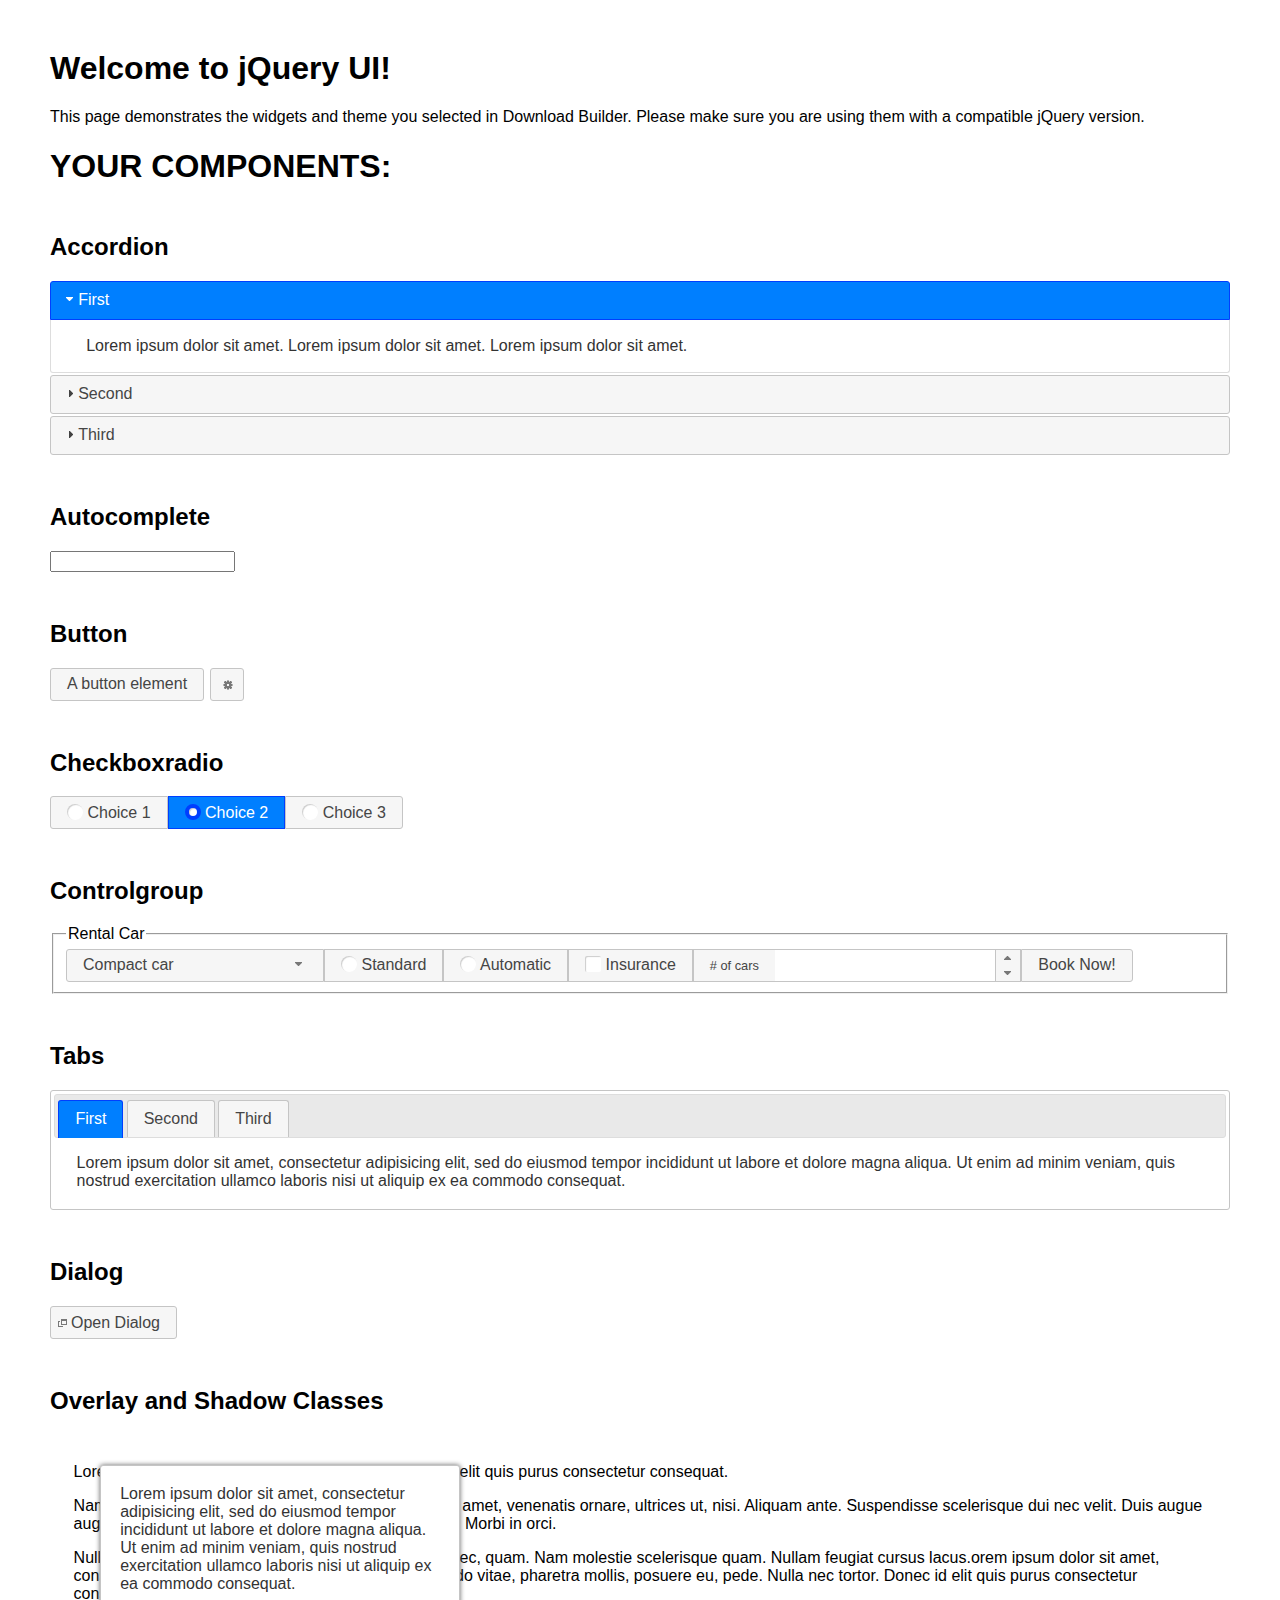
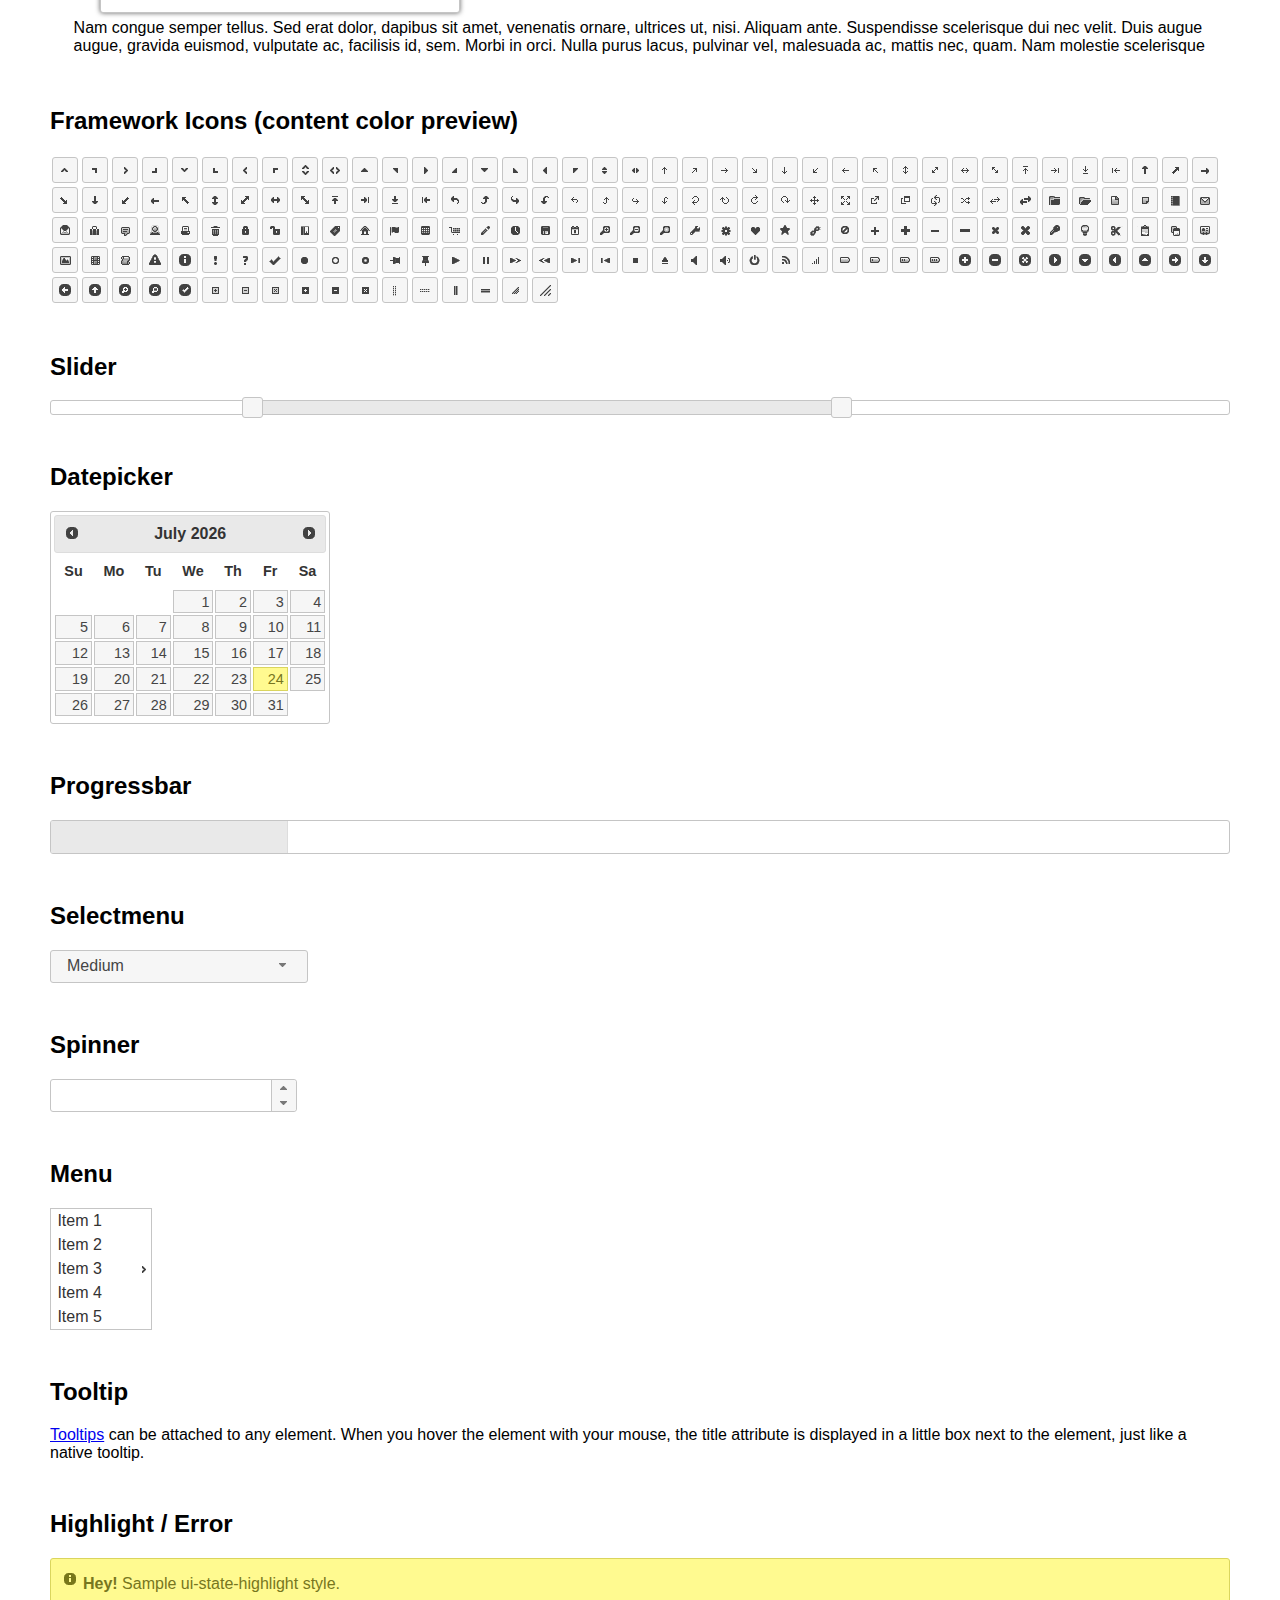
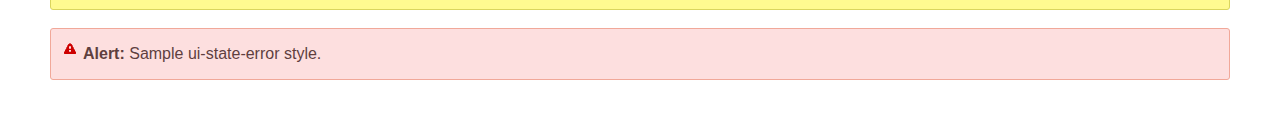
<file: js/jquery-ui-1.13.0/index.html>
<!doctype html>
<html lang="us">
<head>
	<meta charset="utf-8">
	<title>jQuery UI Example Page</title>
	<link href="jquery-ui.css" rel="stylesheet">
	<style>
	body{
		font-family: "Trebuchet MS", sans-serif;
		margin: 50px;
	}
	.demoHeaders {
		margin-top: 2em;
	}
	#dialog-link {
		padding: .4em 1em .4em 20px;
		text-decoration: none;
		position: relative;
	}
	#dialog-link span.ui-icon {
		margin: 0 5px 0 0;
		position: absolute;
		left: .2em;
		top: 50%;
		margin-top: -8px;
	}
	#icons {
		margin: 0;
		padding: 0;
	}
	#icons li {
		margin: 2px;
		position: relative;
		padding: 4px 0;
		cursor: pointer;
		float: left;
		list-style: none;
	}
	#icons span.ui-icon {
		float: left;
		margin: 0 4px;
	}
	.fakewindowcontain .ui-widget-overlay {
		position: absolute;
	}
	select {
		width: 200px;
	}
	</style>
</head>
<body>

<h1>Welcome to jQuery UI!</h1>

<div class="ui-widget">
	<p>This page demonstrates the widgets and theme you selected in Download Builder. Please make sure you are using them with a compatible jQuery version.</p>
</div>

<h1>YOUR COMPONENTS:</h1>

<!-- Accordion -->
<h2 class="demoHeaders">Accordion</h2>
<div id="accordion">
	<h3>First</h3>
	<div>Lorem ipsum dolor sit amet. Lorem ipsum dolor sit amet. Lorem ipsum dolor sit amet.</div>
	<h3>Second</h3>
	<div>Phasellus mattis tincidunt nibh.</div>
	<h3>Third</h3>
	<div>Nam dui erat, auctor a, dignissim quis.</div>
</div>

<!-- Autocomplete -->
<h2 class="demoHeaders">Autocomplete</h2>
<div>
	<input id="autocomplete" title="type &quot;a&quot;">
</div>

<!-- Button -->
<h2 class="demoHeaders">Button</h2>
<button id="button">A button element</button>
<button id="button-icon">An icon-only button</button>

<!-- Checkboxradio -->
<h2 class="demoHeaders">Checkboxradio</h2>
<form style="margin-top: 1em;">
	<div id="radioset">
		<input type="radio" id="radio1" name="radio"><label for="radio1">Choice 1</label>
		<input type="radio" id="radio2" name="radio" checked="checked"><label for="radio2">Choice 2</label>
		<input type="radio" id="radio3" name="radio"><label for="radio3">Choice 3</label>
	</div>
</form>

<!-- Controlgroup -->
<h2 class="demoHeaders">Controlgroup</h2>
<fieldset>
	<legend>Rental Car</legend>
	<div id="controlgroup">
		<select id="car-type">
			<option>Compact car</option>
			<option>Midsize car</option>
			<option>Full size car</option>
			<option>SUV</option>
			<option>Luxury</option>
			<option>Truck</option>
			<option>Van</option>
		</select>
		<label for="transmission-standard">Standard</label>
		<input type="radio" name="transmission" id="transmission-standard">
		<label for="transmission-automatic">Automatic</label>
		<input type="radio" name="transmission" id="transmission-automatic">
		<label for="insurance">Insurance</label>
		<input type="checkbox" name="insurance" id="insurance">
		<label for="horizontal-spinner" class="ui-controlgroup-label"># of cars</label>
		<input id="horizontal-spinner" class="ui-spinner-input">
		<button>Book Now!</button>
	</div>
</fieldset>

<!-- Tabs -->
<h2 class="demoHeaders">Tabs</h2>
<div id="tabs">
	<ul>
		<li><a href="#tabs-1">First</a></li>
		<li><a href="#tabs-2">Second</a></li>
		<li><a href="#tabs-3">Third</a></li>
	</ul>
	<div id="tabs-1">Lorem ipsum dolor sit amet, consectetur adipisicing elit, sed do eiusmod tempor incididunt ut labore et dolore magna aliqua. Ut enim ad minim veniam, quis nostrud exercitation ullamco laboris nisi ut aliquip ex ea commodo consequat.</div>
	<div id="tabs-2">Phasellus mattis tincidunt nibh. Cras orci urna, blandit id, pretium vel, aliquet ornare, felis. Maecenas scelerisque sem non nisl. Fusce sed lorem in enim dictum bibendum.</div>
	<div id="tabs-3">Nam dui erat, auctor a, dignissim quis, sollicitudin eu, felis. Pellentesque nisi urna, interdum eget, sagittis et, consequat vestibulum, lacus. Mauris porttitor ullamcorper augue.</div>
</div>

<h2 class="demoHeaders">Dialog</h2>
<p>
	<button id="dialog-link" class="ui-button ui-corner-all ui-widget">
		<span class="ui-icon ui-icon-newwin"></span>Open Dialog
	</button>
</p>

<h2 class="demoHeaders">Overlay and Shadow Classes</h2>
<div style="position: relative; width: 96%; height: 200px; padding:1% 2%; overflow:hidden;" class="fakewindowcontain">
	<p>Lorem ipsum dolor sit amet,  Nulla nec tortor. Donec id elit quis purus consectetur consequat. </p><p>Nam congue semper tellus. Sed erat dolor, dapibus sit amet, venenatis ornare, ultrices ut, nisi. Aliquam ante. Suspendisse scelerisque dui nec velit. Duis augue augue, gravida euismod, vulputate ac, facilisis id, sem. Morbi in orci. </p><p>Nulla purus lacus, pulvinar vel, malesuada ac, mattis nec, quam. Nam molestie scelerisque quam. Nullam feugiat cursus lacus.orem ipsum dolor sit amet, consectetur adipiscing elit. Donec libero risus, commodo vitae, pharetra mollis, posuere eu, pede. Nulla nec tortor. Donec id elit quis purus consectetur consequat. </p><p>Nam congue semper tellus. Sed erat dolor, dapibus sit amet, venenatis ornare, ultrices ut, nisi. Aliquam ante. Suspendisse scelerisque dui nec velit. Duis augue augue, gravida euismod, vulputate ac, facilisis id, sem. Morbi in orci. Nulla purus lacus, pulvinar vel, malesuada ac, mattis nec, quam. Nam molestie scelerisque quam. </p><p>Nullam feugiat cursus lacus.orem ipsum dolor sit amet, consectetur adipiscing elit. Donec libero risus, commodo vitae, pharetra mollis, posuere eu, pede. Nulla nec tortor. Donec id elit quis purus consectetur consequat. Nam congue semper tellus. Sed erat dolor, dapibus sit amet, venenatis ornare, ultrices ut, nisi. Aliquam ante. </p><p>Suspendisse scelerisque dui nec velit. Duis augue augue, gravida euismod, vulputate ac, facilisis id, sem. Morbi in orci. Nulla purus lacus, pulvinar vel, malesuada ac, mattis nec, quam. Nam molestie scelerisque quam. Nullam feugiat cursus lacus.orem ipsum dolor sit amet, consectetur adipiscing elit. Donec libero risus, commodo vitae, pharetra mollis, posuere eu, pede. Nulla nec tortor. Donec id elit quis purus consectetur consequat. Nam congue semper tellus. Sed erat dolor, dapibus sit amet, venenatis ornare, ultrices ut, nisi. </p>

	<!-- ui-dialog -->
	<div class="ui-widget-overlay ui-front"></div>
	<div style="position: absolute; width: 320px; left: 50px; top: 30px; padding: 1.2em" class="ui-widget ui-front ui-widget-content ui-corner-all ui-widget-shadow">
		Lorem ipsum dolor sit amet, consectetur adipisicing elit, sed do eiusmod tempor incididunt ut labore et dolore magna aliqua. Ut enim ad minim veniam, quis nostrud exercitation ullamco laboris nisi ut aliquip ex ea commodo consequat.
	</div>

</div>

<!-- ui-dialog -->
<div id="dialog" title="Dialog Title">
	<p>Lorem ipsum dolor sit amet, consectetur adipisicing elit, sed do eiusmod tempor incididunt ut labore et dolore magna aliqua. Ut enim ad minim veniam, quis nostrud exercitation ullamco laboris nisi ut aliquip ex ea commodo consequat.</p>
</div>


<h2 class="demoHeaders">Framework Icons (content color preview)</h2>
<ul id="icons" class="ui-widget ui-helper-clearfix">
	<li class="ui-state-default ui-corner-all" title=".ui-icon-caret-1-n"><span class="ui-icon ui-icon-caret-1-n"></span></li>
	<li class="ui-state-default ui-corner-all" title=".ui-icon-caret-1-ne"><span class="ui-icon ui-icon-caret-1-ne"></span></li>
	<li class="ui-state-default ui-corner-all" title=".ui-icon-caret-1-e"><span class="ui-icon ui-icon-caret-1-e"></span></li>
	<li class="ui-state-default ui-corner-all" title=".ui-icon-caret-1-se"><span class="ui-icon ui-icon-caret-1-se"></span></li>
	<li class="ui-state-default ui-corner-all" title=".ui-icon-caret-1-s"><span class="ui-icon ui-icon-caret-1-s"></span></li>
	<li class="ui-state-default ui-corner-all" title=".ui-icon-caret-1-sw"><span class="ui-icon ui-icon-caret-1-sw"></span></li>
	<li class="ui-state-default ui-corner-all" title=".ui-icon-caret-1-w"><span class="ui-icon ui-icon-caret-1-w"></span></li>
	<li class="ui-state-default ui-corner-all" title=".ui-icon-caret-1-nw"><span class="ui-icon ui-icon-caret-1-nw"></span></li>
	<li class="ui-state-default ui-corner-all" title=".ui-icon-caret-2-n-s"><span class="ui-icon ui-icon-caret-2-n-s"></span></li>
	<li class="ui-state-default ui-corner-all" title=".ui-icon-caret-2-e-w"><span class="ui-icon ui-icon-caret-2-e-w"></span></li>
	<li class="ui-state-default ui-corner-all" title=".ui-icon-triangle-1-n"><span class="ui-icon ui-icon-triangle-1-n"></span></li>
	<li class="ui-state-default ui-corner-all" title=".ui-icon-triangle-1-ne"><span class="ui-icon ui-icon-triangle-1-ne"></span></li>
	<li class="ui-state-default ui-corner-all" title=".ui-icon-triangle-1-e"><span class="ui-icon ui-icon-triangle-1-e"></span></li>
	<li class="ui-state-default ui-corner-all" title=".ui-icon-triangle-1-se"><span class="ui-icon ui-icon-triangle-1-se"></span></li>
	<li class="ui-state-default ui-corner-all" title=".ui-icon-triangle-1-s"><span class="ui-icon ui-icon-triangle-1-s"></span></li>
	<li class="ui-state-default ui-corner-all" title=".ui-icon-triangle-1-sw"><span class="ui-icon ui-icon-triangle-1-sw"></span></li>
	<li class="ui-state-default ui-corner-all" title=".ui-icon-triangle-1-w"><span class="ui-icon ui-icon-triangle-1-w"></span></li>
	<li class="ui-state-default ui-corner-all" title=".ui-icon-triangle-1-nw"><span class="ui-icon ui-icon-triangle-1-nw"></span></li>
	<li class="ui-state-default ui-corner-all" title=".ui-icon-triangle-2-n-s"><span class="ui-icon ui-icon-triangle-2-n-s"></span></li>
	<li class="ui-state-default ui-corner-all" title=".ui-icon-triangle-2-e-w"><span class="ui-icon ui-icon-triangle-2-e-w"></span></li>
	<li class="ui-state-default ui-corner-all" title=".ui-icon-arrow-1-n"><span class="ui-icon ui-icon-arrow-1-n"></span></li>
	<li class="ui-state-default ui-corner-all" title=".ui-icon-arrow-1-ne"><span class="ui-icon ui-icon-arrow-1-ne"></span></li>
	<li class="ui-state-default ui-corner-all" title=".ui-icon-arrow-1-e"><span class="ui-icon ui-icon-arrow-1-e"></span></li>
	<li class="ui-state-default ui-corner-all" title=".ui-icon-arrow-1-se"><span class="ui-icon ui-icon-arrow-1-se"></span></li>
	<li class="ui-state-default ui-corner-all" title=".ui-icon-arrow-1-s"><span class="ui-icon ui-icon-arrow-1-s"></span></li>
	<li class="ui-state-default ui-corner-all" title=".ui-icon-arrow-1-sw"><span class="ui-icon ui-icon-arrow-1-sw"></span></li>
	<li class="ui-state-default ui-corner-all" title=".ui-icon-arrow-1-w"><span class="ui-icon ui-icon-arrow-1-w"></span></li>
	<li class="ui-state-default ui-corner-all" title=".ui-icon-arrow-1-nw"><span class="ui-icon ui-icon-arrow-1-nw"></span></li>
	<li class="ui-state-default ui-corner-all" title=".ui-icon-arrow-2-n-s"><span class="ui-icon ui-icon-arrow-2-n-s"></span></li>
	<li class="ui-state-default ui-corner-all" title=".ui-icon-arrow-2-ne-sw"><span class="ui-icon ui-icon-arrow-2-ne-sw"></span></li>
	<li class="ui-state-default ui-corner-all" title=".ui-icon-arrow-2-e-w"><span class="ui-icon ui-icon-arrow-2-e-w"></span></li>
	<li class="ui-state-default ui-corner-all" title=".ui-icon-arrow-2-se-nw"><span class="ui-icon ui-icon-arrow-2-se-nw"></span></li>
	<li class="ui-state-default ui-corner-all" title=".ui-icon-arrowstop-1-n"><span class="ui-icon ui-icon-arrowstop-1-n"></span></li>
	<li class="ui-state-default ui-corner-all" title=".ui-icon-arrowstop-1-e"><span class="ui-icon ui-icon-arrowstop-1-e"></span></li>
	<li class="ui-state-default ui-corner-all" title=".ui-icon-arrowstop-1-s"><span class="ui-icon ui-icon-arrowstop-1-s"></span></li>
	<li class="ui-state-default ui-corner-all" title=".ui-icon-arrowstop-1-w"><span class="ui-icon ui-icon-arrowstop-1-w"></span></li>
	<li class="ui-state-default ui-corner-all" title=".ui-icon-arrowthick-1-n"><span class="ui-icon ui-icon-arrowthick-1-n"></span></li>
	<li class="ui-state-default ui-corner-all" title=".ui-icon-arrowthick-1-ne"><span class="ui-icon ui-icon-arrowthick-1-ne"></span></li>
	<li class="ui-state-default ui-corner-all" title=".ui-icon-arrowthick-1-e"><span class="ui-icon ui-icon-arrowthick-1-e"></span></li>
	<li class="ui-state-default ui-corner-all" title=".ui-icon-arrowthick-1-se"><span class="ui-icon ui-icon-arrowthick-1-se"></span></li>
	<li class="ui-state-default ui-corner-all" title=".ui-icon-arrowthick-1-s"><span class="ui-icon ui-icon-arrowthick-1-s"></span></li>
	<li class="ui-state-default ui-corner-all" title=".ui-icon-arrowthick-1-sw"><span class="ui-icon ui-icon-arrowthick-1-sw"></span></li>
	<li class="ui-state-default ui-corner-all" title=".ui-icon-arrowthick-1-w"><span class="ui-icon ui-icon-arrowthick-1-w"></span></li>
	<li class="ui-state-default ui-corner-all" title=".ui-icon-arrowthick-1-nw"><span class="ui-icon ui-icon-arrowthick-1-nw"></span></li>
	<li class="ui-state-default ui-corner-all" title=".ui-icon-arrowthick-2-n-s"><span class="ui-icon ui-icon-arrowthick-2-n-s"></span></li>
	<li class="ui-state-default ui-corner-all" title=".ui-icon-arrowthick-2-ne-sw"><span class="ui-icon ui-icon-arrowthick-2-ne-sw"></span></li>
	<li class="ui-state-default ui-corner-all" title=".ui-icon-arrowthick-2-e-w"><span class="ui-icon ui-icon-arrowthick-2-e-w"></span></li>
	<li class="ui-state-default ui-corner-all" title=".ui-icon-arrowthick-2-se-nw"><span class="ui-icon ui-icon-arrowthick-2-se-nw"></span></li>
	<li class="ui-state-default ui-corner-all" title=".ui-icon-arrowthickstop-1-n"><span class="ui-icon ui-icon-arrowthickstop-1-n"></span></li>
	<li class="ui-state-default ui-corner-all" title=".ui-icon-arrowthickstop-1-e"><span class="ui-icon ui-icon-arrowthickstop-1-e"></span></li>
	<li class="ui-state-default ui-corner-all" title=".ui-icon-arrowthickstop-1-s"><span class="ui-icon ui-icon-arrowthickstop-1-s"></span></li>
	<li class="ui-state-default ui-corner-all" title=".ui-icon-arrowthickstop-1-w"><span class="ui-icon ui-icon-arrowthickstop-1-w"></span></li>
	<li class="ui-state-default ui-corner-all" title=".ui-icon-arrowreturnthick-1-w"><span class="ui-icon ui-icon-arrowreturnthick-1-w"></span></li>
	<li class="ui-state-default ui-corner-all" title=".ui-icon-arrowreturnthick-1-n"><span class="ui-icon ui-icon-arrowreturnthick-1-n"></span></li>
	<li class="ui-state-default ui-corner-all" title=".ui-icon-arrowreturnthick-1-e"><span class="ui-icon ui-icon-arrowreturnthick-1-e"></span></li>
	<li class="ui-state-default ui-corner-all" title=".ui-icon-arrowreturnthick-1-s"><span class="ui-icon ui-icon-arrowreturnthick-1-s"></span></li>
	<li class="ui-state-default ui-corner-all" title=".ui-icon-arrowreturn-1-w"><span class="ui-icon ui-icon-arrowreturn-1-w"></span></li>
	<li class="ui-state-default ui-corner-all" title=".ui-icon-arrowreturn-1-n"><span class="ui-icon ui-icon-arrowreturn-1-n"></span></li>
	<li class="ui-state-default ui-corner-all" title=".ui-icon-arrowreturn-1-e"><span class="ui-icon ui-icon-arrowreturn-1-e"></span></li>
	<li class="ui-state-default ui-corner-all" title=".ui-icon-arrowreturn-1-s"><span class="ui-icon ui-icon-arrowreturn-1-s"></span></li>
	<li class="ui-state-default ui-corner-all" title=".ui-icon-arrowrefresh-1-w"><span class="ui-icon ui-icon-arrowrefresh-1-w"></span></li>
	<li class="ui-state-default ui-corner-all" title=".ui-icon-arrowrefresh-1-n"><span class="ui-icon ui-icon-arrowrefresh-1-n"></span></li>
	<li class="ui-state-default ui-corner-all" title=".ui-icon-arrowrefresh-1-e"><span class="ui-icon ui-icon-arrowrefresh-1-e"></span></li>
	<li class="ui-state-default ui-corner-all" title=".ui-icon-arrowrefresh-1-s"><span class="ui-icon ui-icon-arrowrefresh-1-s"></span></li>
	<li class="ui-state-default ui-corner-all" title=".ui-icon-arrow-4"><span class="ui-icon ui-icon-arrow-4"></span></li>
	<li class="ui-state-default ui-corner-all" title=".ui-icon-arrow-4-diag"><span class="ui-icon ui-icon-arrow-4-diag"></span></li>
	<li class="ui-state-default ui-corner-all" title=".ui-icon-extlink"><span class="ui-icon ui-icon-extlink"></span></li>
	<li class="ui-state-default ui-corner-all" title=".ui-icon-newwin"><span class="ui-icon ui-icon-newwin"></span></li>
	<li class="ui-state-default ui-corner-all" title=".ui-icon-refresh"><span class="ui-icon ui-icon-refresh"></span></li>
	<li class="ui-state-default ui-corner-all" title=".ui-icon-shuffle"><span class="ui-icon ui-icon-shuffle"></span></li>
	<li class="ui-state-default ui-corner-all" title=".ui-icon-transfer-e-w"><span class="ui-icon ui-icon-transfer-e-w"></span></li>
	<li class="ui-state-default ui-corner-all" title=".ui-icon-transferthick-e-w"><span class="ui-icon ui-icon-transferthick-e-w"></span></li>
	<li class="ui-state-default ui-corner-all" title=".ui-icon-folder-collapsed"><span class="ui-icon ui-icon-folder-collapsed"></span></li>
	<li class="ui-state-default ui-corner-all" title=".ui-icon-folder-open"><span class="ui-icon ui-icon-folder-open"></span></li>
	<li class="ui-state-default ui-corner-all" title=".ui-icon-document"><span class="ui-icon ui-icon-document"></span></li>
	<li class="ui-state-default ui-corner-all" title=".ui-icon-document-b"><span class="ui-icon ui-icon-document-b"></span></li>
	<li class="ui-state-default ui-corner-all" title=".ui-icon-note"><span class="ui-icon ui-icon-note"></span></li>
	<li class="ui-state-default ui-corner-all" title=".ui-icon-mail-closed"><span class="ui-icon ui-icon-mail-closed"></span></li>
	<li class="ui-state-default ui-corner-all" title=".ui-icon-mail-open"><span class="ui-icon ui-icon-mail-open"></span></li>
	<li class="ui-state-default ui-corner-all" title=".ui-icon-suitcase"><span class="ui-icon ui-icon-suitcase"></span></li>
	<li class="ui-state-default ui-corner-all" title=".ui-icon-comment"><span class="ui-icon ui-icon-comment"></span></li>
	<li class="ui-state-default ui-corner-all" title=".ui-icon-person"><span class="ui-icon ui-icon-person"></span></li>
	<li class="ui-state-default ui-corner-all" title=".ui-icon-print"><span class="ui-icon ui-icon-print"></span></li>
	<li class="ui-state-default ui-corner-all" title=".ui-icon-trash"><span class="ui-icon ui-icon-trash"></span></li>
	<li class="ui-state-default ui-corner-all" title=".ui-icon-locked"><span class="ui-icon ui-icon-locked"></span></li>
	<li class="ui-state-default ui-corner-all" title=".ui-icon-unlocked"><span class="ui-icon ui-icon-unlocked"></span></li>
	<li class="ui-state-default ui-corner-all" title=".ui-icon-bookmark"><span class="ui-icon ui-icon-bookmark"></span></li>
	<li class="ui-state-default ui-corner-all" title=".ui-icon-tag"><span class="ui-icon ui-icon-tag"></span></li>
	<li class="ui-state-default ui-corner-all" title=".ui-icon-home"><span class="ui-icon ui-icon-home"></span></li>
	<li class="ui-state-default ui-corner-all" title=".ui-icon-flag"><span class="ui-icon ui-icon-flag"></span></li>
	<li class="ui-state-default ui-corner-all" title=".ui-icon-calculator"><span class="ui-icon ui-icon-calculator"></span></li>
	<li class="ui-state-default ui-corner-all" title=".ui-icon-cart"><span class="ui-icon ui-icon-cart"></span></li>
	<li class="ui-state-default ui-corner-all" title=".ui-icon-pencil"><span class="ui-icon ui-icon-pencil"></span></li>
	<li class="ui-state-default ui-corner-all" title=".ui-icon-clock"><span class="ui-icon ui-icon-clock"></span></li>
	<li class="ui-state-default ui-corner-all" title=".ui-icon-disk"><span class="ui-icon ui-icon-disk"></span></li>
	<li class="ui-state-default ui-corner-all" title=".ui-icon-calendar"><span class="ui-icon ui-icon-calendar"></span></li>
	<li class="ui-state-default ui-corner-all" title=".ui-icon-zoomin"><span class="ui-icon ui-icon-zoomin"></span></li>
	<li class="ui-state-default ui-corner-all" title=".ui-icon-zoomout"><span class="ui-icon ui-icon-zoomout"></span></li>
	<li class="ui-state-default ui-corner-all" title=".ui-icon-search"><span class="ui-icon ui-icon-search"></span></li>
	<li class="ui-state-default ui-corner-all" title=".ui-icon-wrench"><span class="ui-icon ui-icon-wrench"></span></li>
	<li class="ui-state-default ui-corner-all" title=".ui-icon-gear"><span class="ui-icon ui-icon-gear"></span></li>
	<li class="ui-state-default ui-corner-all" title=".ui-icon-heart"><span class="ui-icon ui-icon-heart"></span></li>
	<li class="ui-state-default ui-corner-all" title=".ui-icon-star"><span class="ui-icon ui-icon-star"></span></li>
	<li class="ui-state-default ui-corner-all" title=".ui-icon-link"><span class="ui-icon ui-icon-link"></span></li>
	<li class="ui-state-default ui-corner-all" title=".ui-icon-cancel"><span class="ui-icon ui-icon-cancel"></span></li>
	<li class="ui-state-default ui-corner-all" title=".ui-icon-plus"><span class="ui-icon ui-icon-plus"></span></li>
	<li class="ui-state-default ui-corner-all" title=".ui-icon-plusthick"><span class="ui-icon ui-icon-plusthick"></span></li>
	<li class="ui-state-default ui-corner-all" title=".ui-icon-minus"><span class="ui-icon ui-icon-minus"></span></li>
	<li class="ui-state-default ui-corner-all" title=".ui-icon-minusthick"><span class="ui-icon ui-icon-minusthick"></span></li>
	<li class="ui-state-default ui-corner-all" title=".ui-icon-close"><span class="ui-icon ui-icon-close"></span></li>
	<li class="ui-state-default ui-corner-all" title=".ui-icon-closethick"><span class="ui-icon ui-icon-closethick"></span></li>
	<li class="ui-state-default ui-corner-all" title=".ui-icon-key"><span class="ui-icon ui-icon-key"></span></li>
	<li class="ui-state-default ui-corner-all" title=".ui-icon-lightbulb"><span class="ui-icon ui-icon-lightbulb"></span></li>
	<li class="ui-state-default ui-corner-all" title=".ui-icon-scissors"><span class="ui-icon ui-icon-scissors"></span></li>
	<li class="ui-state-default ui-corner-all" title=".ui-icon-clipboard"><span class="ui-icon ui-icon-clipboard"></span></li>
	<li class="ui-state-default ui-corner-all" title=".ui-icon-copy"><span class="ui-icon ui-icon-copy"></span></li>
	<li class="ui-state-default ui-corner-all" title=".ui-icon-contact"><span class="ui-icon ui-icon-contact"></span></li>
	<li class="ui-state-default ui-corner-all" title=".ui-icon-image"><span class="ui-icon ui-icon-image"></span></li>
	<li class="ui-state-default ui-corner-all" title=".ui-icon-video"><span class="ui-icon ui-icon-video"></span></li>
	<li class="ui-state-default ui-corner-all" title=".ui-icon-script"><span class="ui-icon ui-icon-script"></span></li>
	<li class="ui-state-default ui-corner-all" title=".ui-icon-alert"><span class="ui-icon ui-icon-alert"></span></li>
	<li class="ui-state-default ui-corner-all" title=".ui-icon-info"><span class="ui-icon ui-icon-info"></span></li>
	<li class="ui-state-default ui-corner-all" title=".ui-icon-notice"><span class="ui-icon ui-icon-notice"></span></li>
	<li class="ui-state-default ui-corner-all" title=".ui-icon-help"><span class="ui-icon ui-icon-help"></span></li>
	<li class="ui-state-default ui-corner-all" title=".ui-icon-check"><span class="ui-icon ui-icon-check"></span></li>
	<li class="ui-state-default ui-corner-all" title=".ui-icon-bullet"><span class="ui-icon ui-icon-bullet"></span></li>
	<li class="ui-state-default ui-corner-all" title=".ui-icon-radio-off"><span class="ui-icon ui-icon-radio-off"></span></li>
	<li class="ui-state-default ui-corner-all" title=".ui-icon-radio-on"><span class="ui-icon ui-icon-radio-on"></span></li>
	<li class="ui-state-default ui-corner-all" title=".ui-icon-pin-w"><span class="ui-icon ui-icon-pin-w"></span></li>
	<li class="ui-state-default ui-corner-all" title=".ui-icon-pin-s"><span class="ui-icon ui-icon-pin-s"></span></li>
	<li class="ui-state-default ui-corner-all" title=".ui-icon-play"><span class="ui-icon ui-icon-play"></span></li>
	<li class="ui-state-default ui-corner-all" title=".ui-icon-pause"><span class="ui-icon ui-icon-pause"></span></li>
	<li class="ui-state-default ui-corner-all" title=".ui-icon-seek-next"><span class="ui-icon ui-icon-seek-next"></span></li>
	<li class="ui-state-default ui-corner-all" title=".ui-icon-seek-prev"><span class="ui-icon ui-icon-seek-prev"></span></li>
	<li class="ui-state-default ui-corner-all" title=".ui-icon-seek-end"><span class="ui-icon ui-icon-seek-end"></span></li>
	<li class="ui-state-default ui-corner-all" title=".ui-icon-seek-first"><span class="ui-icon ui-icon-seek-first"></span></li>
	<li class="ui-state-default ui-corner-all" title=".ui-icon-stop"><span class="ui-icon ui-icon-stop"></span></li>
	<li class="ui-state-default ui-corner-all" title=".ui-icon-eject"><span class="ui-icon ui-icon-eject"></span></li>
	<li class="ui-state-default ui-corner-all" title=".ui-icon-volume-off"><span class="ui-icon ui-icon-volume-off"></span></li>
	<li class="ui-state-default ui-corner-all" title=".ui-icon-volume-on"><span class="ui-icon ui-icon-volume-on"></span></li>
	<li class="ui-state-default ui-corner-all" title=".ui-icon-power"><span class="ui-icon ui-icon-power"></span></li>
	<li class="ui-state-default ui-corner-all" title=".ui-icon-signal-diag"><span class="ui-icon ui-icon-signal-diag"></span></li>
	<li class="ui-state-default ui-corner-all" title=".ui-icon-signal"><span class="ui-icon ui-icon-signal"></span></li>
	<li class="ui-state-default ui-corner-all" title=".ui-icon-battery-0"><span class="ui-icon ui-icon-battery-0"></span></li>
	<li class="ui-state-default ui-corner-all" title=".ui-icon-battery-1"><span class="ui-icon ui-icon-battery-1"></span></li>
	<li class="ui-state-default ui-corner-all" title=".ui-icon-battery-2"><span class="ui-icon ui-icon-battery-2"></span></li>
	<li class="ui-state-default ui-corner-all" title=".ui-icon-battery-3"><span class="ui-icon ui-icon-battery-3"></span></li>
	<li class="ui-state-default ui-corner-all" title=".ui-icon-circle-plus"><span class="ui-icon ui-icon-circle-plus"></span></li>
	<li class="ui-state-default ui-corner-all" title=".ui-icon-circle-minus"><span class="ui-icon ui-icon-circle-minus"></span></li>
	<li class="ui-state-default ui-corner-all" title=".ui-icon-circle-close"><span class="ui-icon ui-icon-circle-close"></span></li>
	<li class="ui-state-default ui-corner-all" title=".ui-icon-circle-triangle-e"><span class="ui-icon ui-icon-circle-triangle-e"></span></li>
	<li class="ui-state-default ui-corner-all" title=".ui-icon-circle-triangle-s"><span class="ui-icon ui-icon-circle-triangle-s"></span></li>
	<li class="ui-state-default ui-corner-all" title=".ui-icon-circle-triangle-w"><span class="ui-icon ui-icon-circle-triangle-w"></span></li>
	<li class="ui-state-default ui-corner-all" title=".ui-icon-circle-triangle-n"><span class="ui-icon ui-icon-circle-triangle-n"></span></li>
	<li class="ui-state-default ui-corner-all" title=".ui-icon-circle-arrow-e"><span class="ui-icon ui-icon-circle-arrow-e"></span></li>
	<li class="ui-state-default ui-corner-all" title=".ui-icon-circle-arrow-s"><span class="ui-icon ui-icon-circle-arrow-s"></span></li>
	<li class="ui-state-default ui-corner-all" title=".ui-icon-circle-arrow-w"><span class="ui-icon ui-icon-circle-arrow-w"></span></li>
	<li class="ui-state-default ui-corner-all" title=".ui-icon-circle-arrow-n"><span class="ui-icon ui-icon-circle-arrow-n"></span></li>
	<li class="ui-state-default ui-corner-all" title=".ui-icon-circle-zoomin"><span class="ui-icon ui-icon-circle-zoomin"></span></li>
	<li class="ui-state-default ui-corner-all" title=".ui-icon-circle-zoomout"><span class="ui-icon ui-icon-circle-zoomout"></span></li>
	<li class="ui-state-default ui-corner-all" title=".ui-icon-circle-check"><span class="ui-icon ui-icon-circle-check"></span></li>
	<li class="ui-state-default ui-corner-all" title=".ui-icon-circlesmall-plus"><span class="ui-icon ui-icon-circlesmall-plus"></span></li>
	<li class="ui-state-default ui-corner-all" title=".ui-icon-circlesmall-minus"><span class="ui-icon ui-icon-circlesmall-minus"></span></li>
	<li class="ui-state-default ui-corner-all" title=".ui-icon-circlesmall-close"><span class="ui-icon ui-icon-circlesmall-close"></span></li>
	<li class="ui-state-default ui-corner-all" title=".ui-icon-squaresmall-plus"><span class="ui-icon ui-icon-squaresmall-plus"></span></li>
	<li class="ui-state-default ui-corner-all" title=".ui-icon-squaresmall-minus"><span class="ui-icon ui-icon-squaresmall-minus"></span></li>
	<li class="ui-state-default ui-corner-all" title=".ui-icon-squaresmall-close"><span class="ui-icon ui-icon-squaresmall-close"></span></li>
	<li class="ui-state-default ui-corner-all" title=".ui-icon-grip-dotted-vertical"><span class="ui-icon ui-icon-grip-dotted-vertical"></span></li>
	<li class="ui-state-default ui-corner-all" title=".ui-icon-grip-dotted-horizontal"><span class="ui-icon ui-icon-grip-dotted-horizontal"></span></li>
	<li class="ui-state-default ui-corner-all" title=".ui-icon-grip-solid-vertical"><span class="ui-icon ui-icon-grip-solid-vertical"></span></li>
	<li class="ui-state-default ui-corner-all" title=".ui-icon-grip-solid-horizontal"><span class="ui-icon ui-icon-grip-solid-horizontal"></span></li>
	<li class="ui-state-default ui-corner-all" title=".ui-icon-gripsmall-diagonal-se"><span class="ui-icon ui-icon-gripsmall-diagonal-se"></span></li>
	<li class="ui-state-default ui-corner-all" title=".ui-icon-grip-diagonal-se"><span class="ui-icon ui-icon-grip-diagonal-se"></span></li>
</ul>

<!-- Slider -->
<h2 class="demoHeaders">Slider</h2>
<div id="slider"></div>

<!-- Datepicker -->
<h2 class="demoHeaders">Datepicker</h2>
<div id="datepicker"></div>

<!-- Progressbar -->
<h2 class="demoHeaders">Progressbar</h2>
<div id="progressbar"></div>

<!-- Progressbar -->
<h2 class="demoHeaders">Selectmenu</h2>
<select id="selectmenu">
	<option>Slower</option>
	<option>Slow</option>
	<option selected="selected">Medium</option>
	<option>Fast</option>
	<option>Faster</option>
</select>

<!-- Spinner -->
<h2 class="demoHeaders">Spinner</h2>
<input id="spinner">

<!-- Menu -->
<h2 class="demoHeaders">Menu</h2>
<ul style="width:100px;" id="menu">
	<li><div>Item 1</div></li>
	<li><div>Item 2</div></li>
	<li><div>Item 3</div>
		<ul>
			<li><div>Item 3-1</div></li>
			<li><div>Item 3-2</div></li>
			<li><div>Item 3-3</div></li>
			<li><div>Item 3-4</div></li>
			<li><div>Item 3-5</div></li>
		</ul>
	</li>
	<li><div>Item 4</div></li>
	<li><div>Item 5</div></li>
</ul>

<!-- Tooltip -->
<h2 class="demoHeaders">Tooltip</h2>
<p id="tooltip">
	<a href="#" title="That&apos;s what this widget is">Tooltips</a> can be attached to any element. When you hover
the element with your mouse, the title attribute is displayed in a little box next to the element, just like a native tooltip.
</p>

<!-- Highlight / Error -->
<h2 class="demoHeaders">Highlight / Error</h2>
<div class="ui-widget">
	<div class="ui-state-highlight ui-corner-all" style="margin-top: 20px; padding: 0 .7em;">
		<p><span class="ui-icon ui-icon-info" style="float: left; margin-right: .3em;"></span>
		<strong>Hey!</strong> Sample ui-state-highlight style.</p>
	</div>
</div>
<br>
<div class="ui-widget">
	<div class="ui-state-error ui-corner-all" style="padding: 0 .7em;">
		<p><span class="ui-icon ui-icon-alert" style="float: left; margin-right: .3em;"></span>
		<strong>Alert:</strong> Sample ui-state-error style.</p>
	</div>
</div>

<script src="external/jquery/jquery.js"></script>
<script src="jquery-ui.js"></script>
<script>
$( "#accordion" ).accordion();

var availableTags = [
	"ActionScript",
	"AppleScript",
	"Asp",
	"BASIC",
	"C",
	"C++",
	"Clojure",
	"COBOL",
	"ColdFusion",
	"Erlang",
	"Fortran",
	"Groovy",
	"Haskell",
	"Java",
	"JavaScript",
	"Lisp",
	"Perl",
	"PHP",
	"Python",
	"Ruby",
	"Scala",
	"Scheme"
];
$( "#autocomplete" ).autocomplete({
	source: availableTags
});

$( "#button" ).button();
$( "#button-icon" ).button({
	icon: "ui-icon-gear",
	showLabel: false
});

$( "#radioset" ).buttonset();

$( "#controlgroup" ).controlgroup();

$( "#tabs" ).tabs();

$( "#dialog" ).dialog({
	autoOpen: false,
	width: 400,
	buttons: [
		{
			text: "Ok",
			click: function() {
				$( this ).dialog( "close" );
			}
		},
		{
			text: "Cancel",
			click: function() {
				$( this ).dialog( "close" );
			}
		}
	]
});

// Link to open the dialog
$( "#dialog-link" ).click(function( event ) {
	$( "#dialog" ).dialog( "open" );
	event.preventDefault();
});

$( "#datepicker" ).datepicker({
	inline: true
});

$( "#slider" ).slider({
	range: true,
	values: [ 17, 67 ]
});

$( "#progressbar" ).progressbar({
	value: 20
});

$( "#spinner" ).spinner();

$( "#menu" ).menu();

$( "#tooltip" ).tooltip();

$( "#selectmenu" ).selectmenu();

// Hover states on the static widgets
$( "#dialog-link, #icons li" ).hover(
	function() {
		$( this ).addClass( "ui-state-hover" );
	},
	function() {
		$( this ).removeClass( "ui-state-hover" );
	}
);
</script>
</body>
</html>
</file>
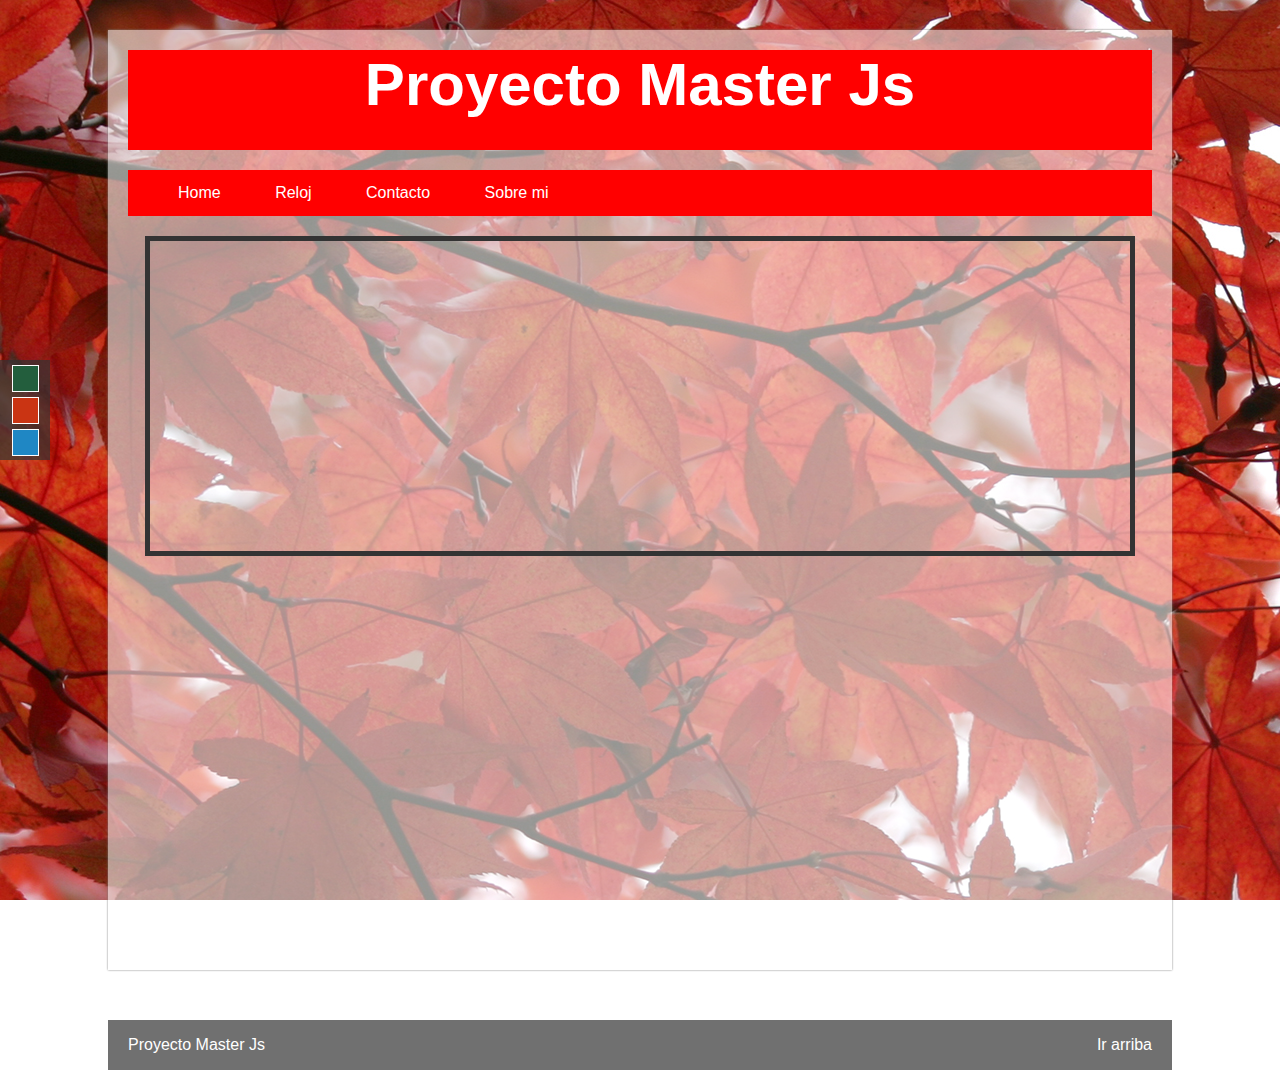
<file: reloj.html>
<!DOCTYPE html>
<html lang="en">
<head>
    <meta charset="UTF-8">
    <meta http-equiv="X-UA-Compatible" content="IE=edge">
    <meta name="viewport" content="width=device-width, initial-scale=1.0">
    <meta http-equiv="refresh" content="" >
    <title>Proyecto Master Js</title>

    <!-- Archivos Js -->
    <script src="js/jquery-3.6.0.min.js"></script>
    <!-- <script src="js/jquery-ui-1.13.0/jquery-ui.min.js"></script> -->
    <script src="js/jquery-ui-1.13.0/jquery-ui.js"></script>
    <script src="js/reloj.js"></script>

    <!-- Estilos Css -->
    <!-- <link type="stylesheet" href="js/jquery-ui-1.13.0/jquery-ui.css">  -->
    <link rel="stylesheet" href="css/style.css">
    <link id="theme" rel="stylesheet" href="css/red.css">

    <!-- Moment JS-->
     <script src="js/moment.min.js"></script>
    <script src="js/moment-with-locales.js"></script>

</head>
<body>
    <div id="change-theme">
        <div id="to-green"></div>
        <div id="to-red"></div>
        <div id="to-blue"></div>
    </div>
    <section id="global">

        <!-- Cabezera -->
        <header>
            <div id="logo">
               <h1> Proyecto Master Js</h1>
            </div>
            <nav id="menu">
                <ul >
                    <li><a href="index.html">Home</a></li>
                    <li><a href="reloj.html">Reloj</a></li>
                    <li><a href="contacto.html">Contacto</a></li>
                    <li><a href="about.html">Sobre mi</a></li>
                </ul>
            </nav>
        </header>

        <div id="reloj"></div>
       
  
        <!-- Contenido -->
        <section id="content">
            
        </section>
        <div class="clear"></div>
    </section>
    
    <footer>
        Proyecto Master Js
        <a href="#" class="subir">Ir arriba</a>
    </footer>
</body>
</html>
</file>
<file: css/style.css>
*{
    margin: 0px;
    padding: 0px;
}


#global{
    background: #ffffff90;
    width: 80%;
    min-height: 100vh;
    /* max-width: 80%; */
    height: 100%;
    margin: 0px auto;
    margin-top: 30px ;
    padding: 20px;
    box-shadow: 0px 0px 2px 0px gray;
}

#logo{
    font-family:Verdana, Arial ;
    font-size: 30px;
    /* letter-spacing: 4px; */
    color: white;
    text-align:center;
    width: 100%;
    height: 100px;
    /* margin: auto; */
    margin-bottom: 20px;
    padding: 20px auto;
    flex-wrap: wrap;
    /* float: left; */
}

#menu{
    font-family: helvetica, Arial;
    width: 100%;
    transform: uppercase;
    margin-bottom: 20px;
}

#menu ul{
    line-height: 46px;
    list-style: none;
}

#menu ul li{
    height: 46px;
    display: inline-block;
    transition: all 300ms;
}

#menu a{
    display: block;
    color: white;
    text-decoration: none;
    padding-left: 50px;
}

#menu a:hover{
    color: gold;
}

/* Height del slider */
.bx-wrapper, .bx-viewport{
    height: 600px !important;
}

/* .bx-wrapper .bx-controls-direction a{
    background-color: #ffffff90;
} */

.clear{
    
    clear: both;
}

#content{
    width: 100%;
    /* max-height: 100%; */
}

#articulos{
    width: 50%;
    font-family: helvetica, Arial;
    float: left;
    /* margin: 10px ; */
    /* margin-right: 10px; */
}

#articulos .post{
    padding: 20px;
    margin: 10px ;
    transition: cubic-bezier(0.25, 0.1, 0.25, 1.0);
}

.post h2{
    font-size: 30px;
    color: #333;
}

.post .date{
    color: rgb(241, 0, 0);
    margin-top: 5px;
}

.post p{
    width: 100%;
    margin-top: 10px;
    margin-bottom: 20px;
    /* line-height: 15px; */
    text-align:justify;
}

.post .button-more{
    padding: 10px;
    background: red;
    color: white;
    text-decoration: none;
    /* float: right; */
    /* margin-left:60%; */
}

#side{
    width: 30%;
    margin-top: 30px ;
    float: right;
    font-family: helvetica, Arial;
}

#about{
    /* float: left; */
     /* float: right; */
     width:100% ;
}

#side img{
    width: 80%;
    text-align: center;
    margin-bottom: 20px;
}

#login{
    width: 100%;
    text-align: center;
    font-size: 20px;
    margin: 0px ;
    /* display: block; */
}

#login form {
    width: 20%;
    margin: 20px;
    /* border: black 1px solid; */
}

#login form input{
    /* padding: 10px; */
    width: 200px;
    height: 30px;
}

#login form input[type="submit"]{
    width: 150px;
    height: 50px;
    cursor: pointer;
    margin: 15px;
}

footer{
    font-family: Arial, Helvetica, sans-serif;
    /* height: 50px; */
    width: 80%;
    color: white;
    background: rgba(51, 51, 51, 0.70);
    margin: 0px auto;
    padding-left: 20px;
    padding-right: 20px;
    margin-top: 50px;
    line-height: 50px;
    clear: both;
}

#change-theme{
    position: fixed;
    top: 40%;
    background: rgb(51, 51, 51, 0.7);
    width: 50px;
    height: 100px;
}

#to-green,
#to-red,
#to-blue{
    width: 25px;
    height: 25px;
    border: 1px solid white;
    display: block;
    margin: 0px auto;
    margin-top: 5px;
    margin-bottom: 5px;
    cursor: pointer;
}

#to-green{
    background: #235e3d;
}

#to-red{
    background: #ca3413;
}

#to-blue{
    background: #1f87c4;
}

.subir{
    color: white;
    text-decoration: none;
    display: block;
    float: right;
}

#box{
    width: 60%;
    float: left;
    margin-top: 40px;
}

#reloj{
    font-size: 100px;
    font-weight: bold;
    font-family: Arial, Helvetica, sans-serif;
    color: #333;
    border: 5px solid #333;
    /* border-radius: 50%; */
    width: 80%;
    height: 150px;
    padding: 80px;
    margin: 0px auto;
    text-align: center;
    /* padding-top: 150px; */
    /* padding: 50px; */
}


#form_contact{
    width: 80%;
    text-align: center;
    font-size: 20px;
    margin: 50px auto;
    display: block;
}

#form_contact form {
    width: 100%;
    margin: 20px;
    border: black 1px solid;
}

#form_contact form input{
    /* padding: 10px; */
    width: 99%;
    height: 30px;
    margin: 5px auto;
}

#form_contact form input[type="submit"]{
    width: 150px;
    height: 50px;
    cursor: pointer;
    margin: 15px;
    font-size: 25px;
    font-family: Arial, Helvetica, sans-serif;
    
}

#form_contact form input[type="textarea"]{
    /* width: 150px; */
    height: 150px;
}
</file>
<file: css/red.css>
body{
    background: url('../img/rojo.jpg');
    background-attachment: fixed; /*Hace que la imagen rellena cuando realice un scroll en pantalla*/
}

#logo{    
    background-color: red;
}

#menu{
    background: red;
}

.post .button-more{
    background: red;
}
</file>
